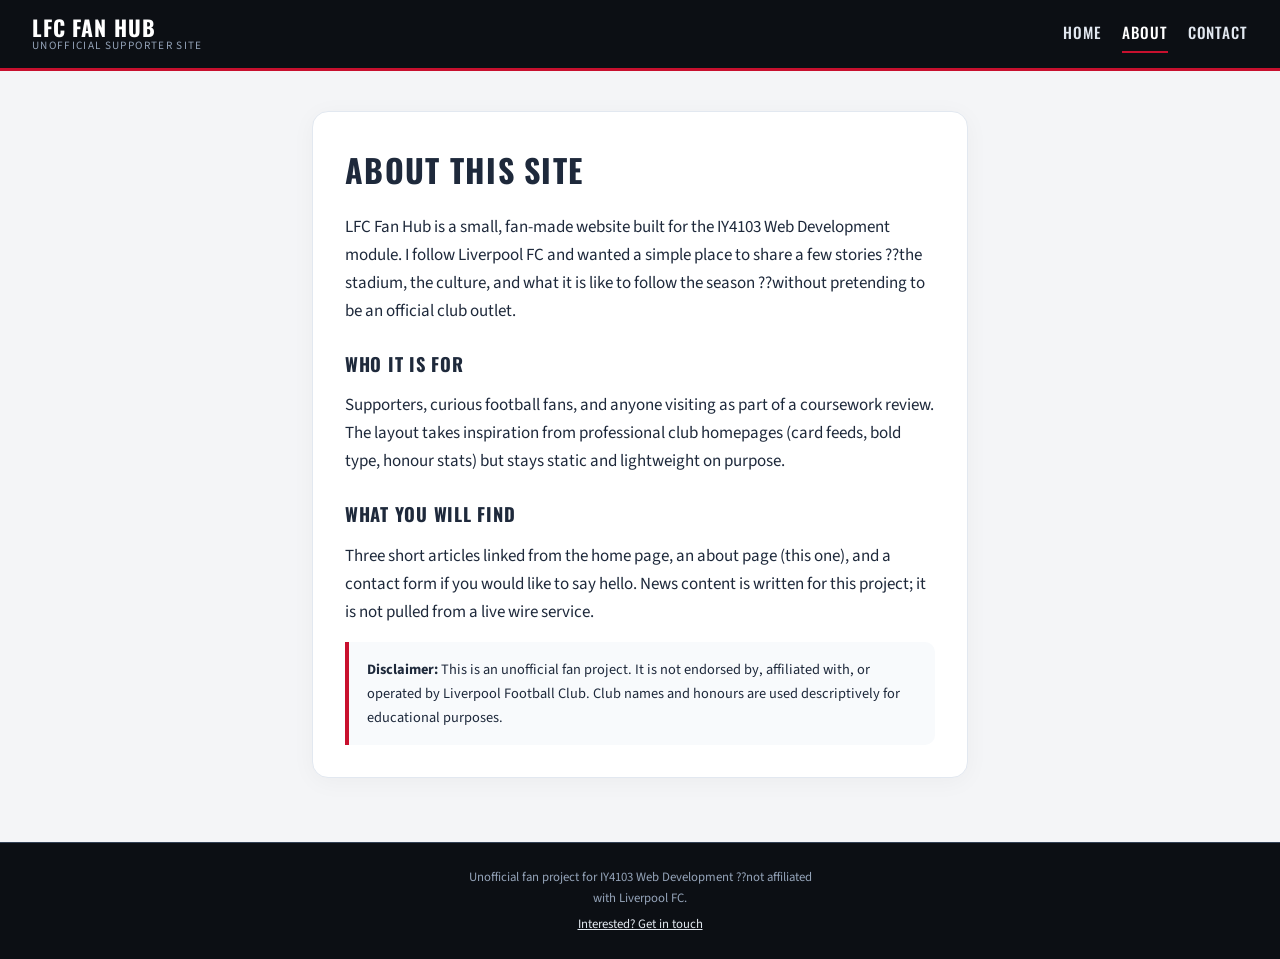
<file: about.html>
<!DOCTYPE html>
<html lang="en">
<head>
  <meta charset="UTF-8">
  <meta name="viewport" content="width=device-width, initial-scale=1.0">
  <meta name="description" content="About LFC Fan Hub ??an unofficial supporter site for IY4103.">
  <title>About ??LFC Fan Hub</title>
  <link rel="stylesheet" href="css/styles.css">
</head>
<body>
  <header class="site-header">
    <div class="site-header__inner">
      <a class="brand" href="index.html">
        <span class="brand-mark">LFC Fan Hub</span>
        <span class="brand-sub">Unofficial supporter site</span>
      </a>
      <button type="button" class="nav-toggle" aria-expanded="false" aria-controls="main-nav" aria-label="Open menu">
        <span class="nav-toggle__bar"></span>
        <span class="nav-toggle__bar"></span>
        <span class="nav-toggle__bar"></span>
      </button>
      <nav id="main-nav" class="site-nav" aria-label="Main">
        <a href="index.html">Home</a>
        <a href="about.html" aria-current="page">About</a>
        <a href="contact.html">Contact</a>
      </nav>
    </div>
  </header>

  <main class="shell shell--narrow">
    <article class="card">
      <h1>About this site</h1>
      <p>
        LFC Fan Hub is a small, fan-made website built for the IY4103 Web Development module.
        I follow Liverpool FC and wanted a simple place to share a few stories ??the stadium,
        the culture, and what it is like to follow the season ??without pretending to be an
        official club outlet.
      </p>

      <h2>Who it is for</h2>
      <p>
        Supporters, curious football fans, and anyone visiting as part of a coursework review.
        The layout takes inspiration from professional club homepages (card feeds, bold type,
        honour stats) but stays static and lightweight on purpose.
      </p>

      <h2>What you will find</h2>
      <p>
        Three short articles linked from the home page, an about page (this one), and a contact
        form if you would like to say hello. News content is written for this project; it is not
        pulled from a live wire service.
      </p>

      <p class="disclaimer">
        <strong>Disclaimer:</strong> This is an unofficial fan project. It is not endorsed by,
        affiliated with, or operated by Liverpool Football Club. Club names and honours are used
        descriptively for educational purposes.
      </p>
    </article>
  </main>

  <script src="js/nav.js" defer></script>
  <footer class="site-footer">
    <p>Unofficial fan project for IY4103 Web Development ??not affiliated with Liverpool FC.</p>
    <p><a href="contact.html">Interested? Get in touch</a></p>
  </footer>
</body>
</html>
</file>
<file: css/styles.css>
/* LFC Fan Hub — IY4103 | editorial sports theme */
@import url("https://fonts.googleapis.com/css2?family=Oswald:wght@500;600;700&family=Source+Sans+3:ital,wght@0,400;0,600;0,700;1,400&display=swap");

:root {
  --lfc-red: #c8102e;
  --lfc-red-dark: #9e0c24;
  --ink: #0c0f14;
  --ink-soft: #1a2230;
  --text: #1e293b;
  --muted: #64748b;
  --paper: #f4f5f7;
  --card: #ffffff;
  --border: #e2e8f0;
  --radius: 10px;
  --radius-lg: 16px;
  --space: 1rem;
  --shadow: 0 16px 40px rgba(12, 15, 20, 0.08);
  --font-display: "Oswald", system-ui, sans-serif;
  --font-body: "Source Sans 3", system-ui, sans-serif;
  --header-h: 4.25rem;
}

*,
*::before,
*::after {
  box-sizing: border-box;
}

html {
  scroll-behavior: smooth;
}

body {
  margin: 0;
  min-height: 100vh;
  font-family: var(--font-body);
  font-size: 1.0625rem;
  line-height: 1.65;
  color: var(--text);
  background: var(--paper);
  display: flex;
  flex-direction: column;
}

img {
  max-width: 100%;
  height: auto;
  display: block;
}

a {
  color: var(--lfc-red);
}

a:hover {
  color: var(--lfc-red-dark);
}

/* —— Header —— */
.site-header {
  position: sticky;
  top: 0;
  z-index: 50;
  background: var(--ink);
  border-bottom: 3px solid var(--lfc-red);
}

.site-header__inner {
  display: flex;
  align-items: center;
  justify-content: space-between;
  gap: var(--space);
  min-height: var(--header-h);
  padding: 0 clamp(var(--space), 4vw, 2rem);
}

.nav-toggle {
  display: none;
  flex-direction: column;
  justify-content: center;
  gap: 5px;
  width: 44px;
  height: 44px;
  padding: 0;
  border: 1px solid #334155;
  border-radius: 8px;
  background: var(--ink-soft);
  cursor: pointer;
}

.nav-toggle__bar {
  display: block;
  width: 22px;
  height: 2px;
  margin: 0 auto;
  background: #f8fafc;
  border-radius: 1px;
  transition: transform 0.2s ease, opacity 0.2s ease;
}

.site-header.is-nav-open .nav-toggle__bar:nth-child(1) {
  transform: translateY(7px) rotate(45deg);
}

.site-header.is-nav-open .nav-toggle__bar:nth-child(2) {
  opacity: 0;
}

.site-header.is-nav-open .nav-toggle__bar:nth-child(3) {
  transform: translateY(-7px) rotate(-45deg);
}

.nav-toggle:focus-visible {
  outline: 2px solid var(--lfc-red);
  outline-offset: 2px;
}

body.nav-menu-open {
  overflow: hidden;
}

.brand {
  display: flex;
  flex-direction: column;
  text-decoration: none;
  color: #fff;
  line-height: 1.1;
}

.brand-mark {
  font-family: var(--font-display);
  font-size: 1.35rem;
  font-weight: 700;
  letter-spacing: 0.04em;
  text-transform: uppercase;
}

.brand-sub {
  font-size: 0.7rem;
  color: #94a3b8;
  letter-spacing: 0.12em;
  text-transform: uppercase;
}

.site-nav {
  display: flex;
  flex-wrap: wrap;
  gap: 0.35rem 1.25rem;
  align-items: center;
}

.site-nav a {
  color: #e2e8f0;
  text-decoration: none;
  font-family: var(--font-display);
  font-size: 0.95rem;
  font-weight: 500;
  letter-spacing: 0.06em;
  text-transform: uppercase;
  padding: 0.35rem 0;
  border-bottom: 2px solid transparent;
}

.site-nav a:hover,
.site-nav a:focus-visible {
  color: #fff;
  border-bottom-color: var(--lfc-red);
}

.site-nav a[aria-current="page"] {
  color: #fff;
  border-bottom-color: var(--lfc-red);
}

/* —— Layout —— */
.shell {
  flex: 1;
  width: min(1100px, 100%);
  margin: 0 auto;
  padding: clamp(1.5rem, 4vw, 2.5rem) clamp(var(--space), 4vw, 2rem);
}

.shell--narrow {
  width: min(720px, 100%);
}

/* —— Hero —— */
.hero {
  display: grid;
  gap: 1.75rem;
  margin-bottom: 2.5rem;
  padding: clamp(1.5rem, 4vw, 2.25rem);
  background: linear-gradient(135deg, var(--ink-soft) 0%, var(--ink) 55%);
  border-radius: var(--radius-lg);
  color: #f8fafc;
  overflow: hidden;
}

@media (min-width: 768px) {
  .hero {
    grid-template-columns: 1.1fr 0.9fr;
    align-items: center;
  }
}

.hero-eyebrow {
  margin: 0 0 0.5rem;
  font-family: var(--font-display);
  font-size: 0.85rem;
  letter-spacing: 0.2em;
  text-transform: uppercase;
  color: var(--lfc-red);
}

.hero h1 {
  margin: 0 0 0.75rem;
  font-family: var(--font-display);
  font-size: clamp(2rem, 5vw, 2.85rem);
  font-weight: 700;
  line-height: 1.05;
  text-transform: uppercase;
  letter-spacing: 0.02em;
}

.hero-lede {
  margin: 0 0 1.25rem;
  color: #cbd5e1;
  max-width: 42ch;
}

.hero-cta {
  display: inline-block;
  padding: 0.65rem 1.25rem;
  font-family: var(--font-display);
  font-size: 0.95rem;
  font-weight: 600;
  letter-spacing: 0.08em;
  text-transform: uppercase;
  text-decoration: none;
  color: #fff;
  background: var(--lfc-red);
  border-radius: 6px;
  transition: background 0.2s ease;
}

.hero-cta:hover {
  background: var(--lfc-red-dark);
  color: #fff;
}

.hero-media {
  border-radius: var(--radius);
  overflow: hidden;
  box-shadow: var(--shadow);
  aspect-ratio: 16 / 10;
  object-fit: cover;
  width: 100%;
}

/* —— Section titles —— */
.section-head {
  display: flex;
  align-items: baseline;
  justify-content: space-between;
  gap: var(--space);
  margin-bottom: 1.25rem;
  padding-bottom: 0.5rem;
  border-bottom: 2px solid var(--ink);
}

.section-head h2 {
  margin: 0;
  font-family: var(--font-display);
  font-size: 1.5rem;
  font-weight: 600;
  text-transform: uppercase;
  letter-spacing: 0.05em;
}

/* —— Story cards —— */
.story-grid {
  display: grid;
  gap: 1.25rem;
  margin-bottom: 2.5rem;
}

@media (min-width: 640px) {
  .story-grid {
    grid-template-columns: repeat(2, 1fr);
  }
}

@media (min-width: 900px) {
  .story-grid {
    grid-template-columns: repeat(3, 1fr);
  }
}

.story-card {
  display: flex;
  flex-direction: column;
  text-decoration: none;
  color: inherit;
  background: var(--card);
  border-radius: var(--radius);
  overflow: hidden;
  border: 1px solid var(--border);
  box-shadow: 0 4px 20px rgba(12, 15, 20, 0.04);
  transition: transform 0.2s ease, box-shadow 0.2s ease, border-color 0.2s ease;
}

.story-card:hover {
  transform: translateY(-4px);
  box-shadow: var(--shadow);
  border-color: rgba(200, 16, 46, 0.35);
}

.story-card:focus-visible {
  outline: 3px solid var(--lfc-red);
  outline-offset: 3px;
}

.story-card__img {
  aspect-ratio: 16 / 10;
  object-fit: cover;
  width: 100%;
}

.story-card__body {
  padding: 1.1rem 1.15rem 1.25rem;
  flex: 1;
  display: flex;
  flex-direction: column;
}

.tag {
  display: inline-block;
  margin-bottom: 0.5rem;
  padding: 0.2rem 0.55rem;
  font-family: var(--font-display);
  font-size: 0.72rem;
  font-weight: 600;
  letter-spacing: 0.12em;
  text-transform: uppercase;
  color: var(--lfc-red);
  background: rgba(200, 16, 46, 0.08);
  border-radius: 4px;
  width: fit-content;
}

.story-card h3 {
  margin: 0 0 0.5rem;
  font-family: var(--font-display);
  font-size: 1.2rem;
  font-weight: 600;
  line-height: 1.2;
  text-transform: uppercase;
  letter-spacing: 0.02em;
}

.story-card .excerpt {
  margin: 0;
  font-size: 0.95rem;
  color: var(--muted);
  flex: 1;
}

.story-card .meta {
  margin-top: 0.75rem;
  font-size: 0.8rem;
  color: var(--muted);
}

.read-more {
  margin-top: 0.85rem;
  font-family: var(--font-display);
  font-size: 0.85rem;
  font-weight: 600;
  letter-spacing: 0.06em;
  text-transform: uppercase;
  color: var(--lfc-red);
}

.story-card:hover .read-more,
.story-card:focus-visible .read-more {
  text-decoration: underline;
}

/* —— Stats —— */
.stats-row {
  display: grid;
  grid-template-columns: repeat(2, 1fr);
  gap: 1rem;
  margin-bottom: 2rem;
  padding: 1.5rem;
  background: var(--ink);
  border-radius: var(--radius-lg);
  color: #fff;
}

@media (min-width: 600px) {
  .stats-row {
    grid-template-columns: repeat(4, 1fr);
  }
}

.stat {
  text-align: center;
}

.stat-value {
  display: block;
  font-family: var(--font-display);
  font-size: clamp(1.75rem, 4vw, 2.25rem);
  font-weight: 700;
  color: var(--lfc-red);
  line-height: 1;
}

.stat-label {
  display: block;
  margin-top: 0.35rem;
  font-size: 0.75rem;
  letter-spacing: 0.08em;
  text-transform: uppercase;
  color: #94a3b8;
}

/* —— Article (detail) —— */
.article-header {
  margin-bottom: 1.5rem;
}

.article-header h1 {
  margin: 0.35rem 0 0.75rem;
  font-family: var(--font-display);
  font-size: clamp(1.75rem, 4vw, 2.35rem);
  font-weight: 700;
  line-height: 1.1;
  text-transform: uppercase;
  letter-spacing: 0.02em;
}

.article-meta {
  margin: 0;
  font-size: 0.9rem;
  color: var(--muted);
}

.article-hero-img {
  width: 100%;
  border-radius: var(--radius-lg);
  margin-bottom: 1.75rem;
  aspect-ratio: 21 / 9;
  object-fit: cover;
}

.article-body {
  max-width: 65ch;
}

.article-body p {
  margin: 0 0 1.1rem;
}

.article-body p:last-child {
  margin-bottom: 0;
}

.back-link {
  display: inline-flex;
  align-items: center;
  gap: 0.35rem;
  margin-bottom: 1.5rem;
  font-weight: 600;
  text-decoration: none;
}

.back-link:hover {
  text-decoration: underline;
}

/* —— About / generic card —— */
.card {
  background: var(--card);
  border: 1px solid var(--border);
  border-radius: var(--radius-lg);
  padding: clamp(1.25rem, 3vw, 2rem);
  box-shadow: 0 4px 24px rgba(12, 15, 20, 0.04);
  margin-bottom: 1.5rem;
}

.card h1,
.card h2 {
  font-family: var(--font-display);
  text-transform: uppercase;
  letter-spacing: 0.04em;
}

.card h1 {
  margin: 0 0 1rem;
  font-size: clamp(1.5rem, 3vw, 2rem);
}

.card h2 {
  margin: 1.5rem 0 0.75rem;
  font-size: 1.15rem;
}

.card p {
  margin: 0 0 1rem;
  color: var(--text);
}

.card p:last-child {
  margin-bottom: 0;
}

.disclaimer {
  padding: 1rem 1.15rem;
  font-size: 0.9rem;
  color: var(--muted);
  background: #f8fafc;
  border-left: 4px solid var(--lfc-red);
  border-radius: 0 var(--radius) var(--radius) 0;
}

/* —— Contact form —— */
.contact-intro {
  margin: 0 0 1.25rem;
  color: var(--muted);
  max-width: 50ch;
}

.field {
  margin: 0 0 1.1rem;
}

.field label {
  display: block;
  margin-bottom: 0.35rem;
  font-weight: 600;
  font-size: 0.95rem;
}

.field input,
.field textarea {
  width: 100%;
  padding: 0.7rem 0.85rem;
  font: inherit;
  color: var(--text);
  background: #fff;
  border: 1px solid var(--border);
  border-radius: 8px;
}

.field input:focus-visible,
.field textarea:focus-visible {
  outline: 2px solid var(--lfc-red);
  outline-offset: 2px;
  border-color: var(--lfc-red);
}

.btn-primary {
  padding: 0.75rem 1.5rem;
  font-family: var(--font-display);
  font-size: 1rem;
  font-weight: 600;
  letter-spacing: 0.08em;
  text-transform: uppercase;
  color: #fff;
  background: var(--lfc-red);
  border: none;
  border-radius: 8px;
  cursor: pointer;
  transition: background 0.2s ease;
}

.btn-primary:hover {
  background: var(--lfc-red-dark);
}

.btn-primary:focus-visible {
  outline: 3px solid var(--ink);
  outline-offset: 3px;
}

.btn-primary:disabled {
  opacity: 0.65;
  cursor: not-allowed;
}

.form-status {
  padding: 0.85rem 1rem;
  margin-bottom: 1.1rem;
  border-radius: 8px;
  font-size: 0.95rem;
}

.form-status[data-tone="success"] {
  background: #dcfce7;
  color: #166534;
}

.form-status[data-tone="error"] {
  background: #fee2e2;
  color: #991b1b;
}

.form-status[data-tone="info"] {
  background: #e0f2fe;
  color: #0c4a6e;
}

.field-error {
  display: block;
  margin-top: 0.35rem;
  font-size: 0.875rem;
  font-weight: 600;
  color: #991b1b;
}

.field--invalid input,
.field--invalid textarea {
  border-color: #dc2626;
  background: #fef2f2;
}

/* —— Footer —— */
.site-footer {
  margin-top: auto;
  padding: 1.25rem clamp(var(--space), 4vw, 2rem);
  text-align: center;
  font-size: 0.8rem;
  color: #94a3b8;
  background: var(--ink);
  border-top: 1px solid #334155;
}

.site-footer p {
  margin: 0.25rem 0;
  max-width: 60ch;
  margin-inline: auto;
}

.site-footer a {
  color: #e2e8f0;
}

/* —— Mobile: hamburger menu —— */
@media (max-width: 768px) {
  .site-header__inner {
    flex-wrap: wrap;
  }

  .brand {
    flex: 1;
    min-width: 0;
  }

  .nav-toggle {
    display: flex;
    flex-shrink: 0;
  }

  .site-nav {
    display: none;
    flex-basis: 100%;
    flex-direction: column;
    align-items: stretch;
    width: 100%;
    gap: 0;
    order: 3;
    padding: 0 0 1rem;
    border-top: 1px solid #334155;
    background: var(--ink-soft);
  }

  .site-header.is-nav-open .site-nav {
    display: flex;
  }

  .site-nav a {
    font-size: 1rem;
    padding: 0.85rem 0.25rem;
    min-height: 44px;
    display: flex;
    align-items: center;
    border-bottom: 1px solid #334155;
    border-left: none;
    border-right: none;
  }

  .site-nav a:last-child {
    border-bottom: none;
  }

  .site-nav a[aria-current="page"] {
    background: rgba(200, 16, 46, 0.12);
    padding-left: 0.5rem;
    border-bottom-color: #334155;
  }
}

@media (max-width: 480px) {
  .brand-sub {
    display: none;
  }
}
</file>
